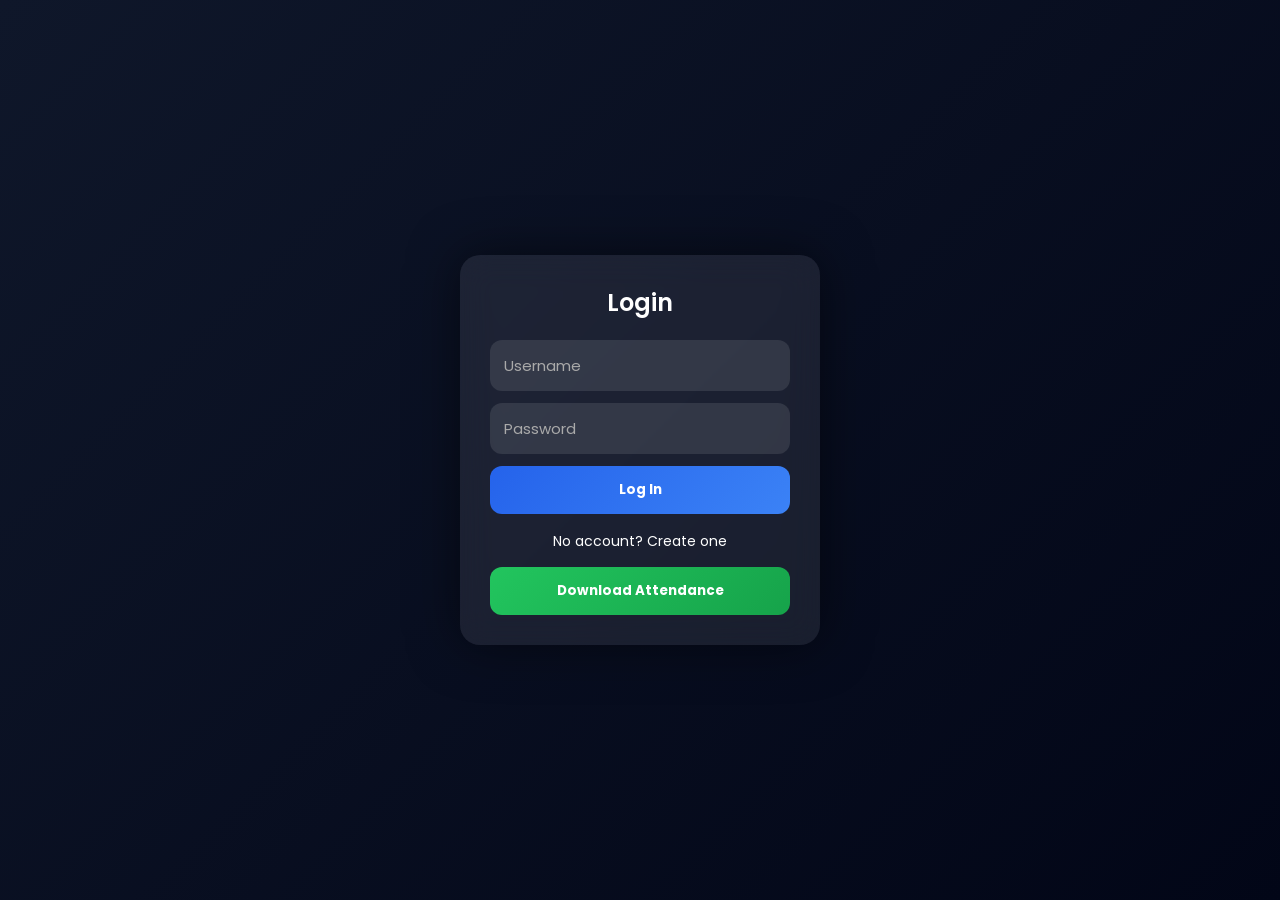
<file: PrelimLabWork2/index.html>
<!DOCTYPE html>
<html lang="en">
<head>
  <meta charset="UTF-8">
  <title>Attendance System</title>
  <link rel="stylesheet" href="style.css">
  <link href="https://fonts.googleapis.com/css2?family=Poppins:wght@300;400;600&display=swap" rel="stylesheet">
</head>
<body>

<!-- LOGIN / REGISTER CARD -->
<div class="card" id="loginCard">
  <h2 id="title">Login</h2>

  <input id="username" placeholder="Username">
  <input id="password" type="password" placeholder="Password">

  <button class="login-btn" id="actionBtn" onclick="login()">Log In</button>
  <p id="toggle" onclick="toggleForm()">No account? Create one</p>

  <p id="message"></p>
  <p class="time" id="time"></p>

  <button class="download-btn" id="downloadBtn" onclick="downloadFile()">Download Attendance</button>
</div>

<!-- ADMIN DASHBOARD -->
<div class="card" id="dashboard">
  <h2>Admin Dashboard</h2>

  <div class="grid">
    <div>
      <h3>Registered Users</h3>
      <ul id="userList"></ul>
    </div>

    <div>
      <h3>Attendance Logs</h3>
      <ul id="attendanceList"></ul>
    </div>
  </div>

  <button class="download-btn" onclick="downloadAll()">Download All Records</button>
  <button class="reset-btn" onclick="resetAttendance()">Reset Attendance</button>
  <button class="logout-btn" onclick="logout()">Logout</button>
</div>

<script src="script.js"></script>
</body>
</html>
</file>
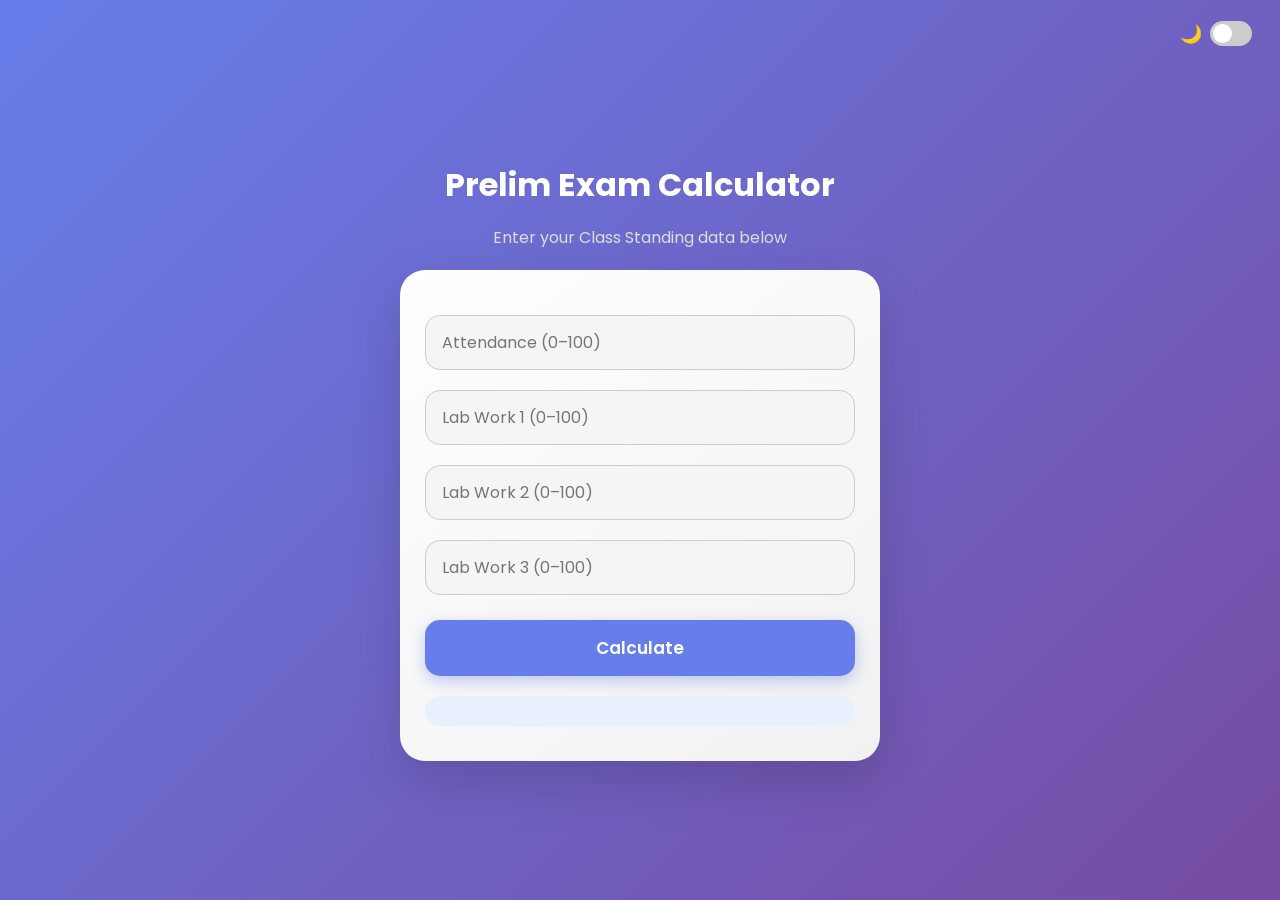
<file: PrelimLabWork3/Javascript/index.html>
<!DOCTYPE html>
<html lang="en">
<head>
<meta charset="UTF-8">
<title>Prelim Grade Calculator</title>
<link rel="stylesheet" href="style.css">
<link href="https://fonts.googleapis.com/css2?family=Poppins:wght@300;400;500;700&display=swap" rel="stylesheet">
</head>
<body>

<div class="toggle">
  <span>🌙</span>
  <label class="switch">
    <input type="checkbox" onclick="toggleDark()">
    <span class="slider"></span>
  </label>
</div>

<div class="container">
  <h1>Prelim Exam Calculator</h1>
  <p>Enter your Class Standing data below</p>

  <div class="card">
    <div class="inputs">
      <input type="number" id="attendance" placeholder="Attendance (0–100)" min="0" max="100">
      <input type="number" id="lab1" placeholder="Lab Work 1 (0–100)" min="0" max="100">
      <input type="number" id="lab2" placeholder="Lab Work 2 (0–100)" min="0" max="100">
      <input type="number" id="lab3" placeholder="Lab Work 3 (0–100)" min="0" max="100">
    </div>

    <button onclick="calculate()">Calculate</button>

    <div class="results" id="results"></div>
  </div>
</div>

<script src="prelim.js"></script>
</body>
</html>
</file>
<file: PrelimLabWork2/style.css>
/* GENERAL RESET */
* {
  box-sizing: border-box;
  font-family: "Poppins", sans-serif;
  margin: 0;
  padding: 0;
}

body {
  min-height: 100vh;
  display: flex;
  justify-content: center;
  align-items: center;
  background: linear-gradient(135deg, #0f172a, #020617);
}

/* CARD BASE STYLE */
.card {
  background: rgba(255, 255, 255, 0.08);
  backdrop-filter: blur(16px);
  padding: 30px;
  width: 360px;
  border-radius: 20px;
  box-shadow: 0 0 50px rgba(0,0,0,0.5);
  text-align: center;
  color: white;
  transition: 0.3s;
}

.card:hover {
  transform: translateY(-5px);
  box-shadow: 0 0 60px rgba(0,0,0,0.7);
}

/* DASHBOARD WIDE */
#dashboard {
  display: none;
  width: 750px;
  max-width: 90%;
}

/* TEXT */
h2 {
  font-weight: 600;
  margin-bottom: 20px;
}

h3 {
  margin-bottom: 12px;
  color: #38bdf8;
  text-align: center;
}

/* INPUTS */
input {
  width: 100%;
  padding: 14px;
  margin-bottom: 12px;
  border-radius: 12px;
  border: none;
  outline: none;
  background: rgba(255,255,255,0.1);
  color: white;
  font-size: 15px;
  transition: 0.3s;
}

input::placeholder {
  color: #aaa;
}

input:focus {
  background: rgba(255,255,255,0.15);
  box-shadow: 0 0 10px rgba(59,130,246,0.4);
}

/* BUTTONS */
button {
  width: 100%;
  padding: 14px;
  border-radius: 12px;
  border: none;
  font-weight: bold;
  cursor: pointer;
  transition: all 0.3s;
}

.login-btn {
  background: linear-gradient(135deg, #2563eb, #3b82f6);
  color: white;
  margin-bottom: 12px;
}

.login-btn:hover {
  transform: scale(1.05);
  box-shadow: 0 0 20px rgba(59,130,246,0.6);
}

.download-btn {
  margin-top: 10px;
  background: linear-gradient(135deg, #22c55e, #16a34a);
  color: white;
  display: inline-block;
}

.download-btn:hover {
  transform: scale(1.05);
  box-shadow: 0 0 20px rgba(34,197,94,0.6);
}

.reset-btn {
  margin-top: 10px;
  background: #f59e0b;
  color: white;
}

.reset-btn:hover {
  transform: scale(1.05);
  box-shadow: 0 0 20px rgba(245,158,11,0.6);
}

.logout-btn {
  margin-top: 10px;
  background: #ef4444;
  color: white;
}

.logout-btn:hover {
  transform: scale(1.05);
  box-shadow: 0 0 20px rgba(239,68,68,0.6);
}

/* MESSAGES */
p {
  color: white;
  font-size: 14px;
  margin-top: 5px;
}

.time {
  color: #38bdf8;
  font-size: 13px;
  margin-top: 5px;
}

/* DASHBOARD GRID */
.grid {
  display: grid;
  grid-template-columns: 1fr 1fr;
  gap: 25px;
  margin-top: 15px;
}

/* LISTS */
ul {
  background: rgba(255,255,255,0.05);
  padding: 12px;
  border-radius: 12px;
  max-height: 250px;
  overflow-y: auto;
  list-style: none;
}

li {
  padding: 8px;
  border-bottom: 1px solid rgba(255,255,255,0.1);
  font-size: 14px;
}

/* Scrollbar */
ul::-webkit-scrollbar {
  width: 6px;
}
ul::-webkit-scrollbar-thumb {
  background: rgba(255,255,255,0.2);
  border-radius: 10px;
}
</file>
<file: PrelimLabWork3/Javascript/style.css>
* {
  font-family: 'Poppins', sans-serif;
  box-sizing: border-box;
  transition: 0.3s;
}

/* BODY */
body {
  margin: 0;
  background: linear-gradient(135deg, #667eea, #764ba2);
  min-height: 100vh;
  display: flex;
  justify-content: center;
  align-items: center;
  color: white;
  padding: 20px;
}

/* DARK MODE */
body.dark {
  background: linear-gradient(135deg, #1e1e1e, #121212);
}

/* CONTAINER */
.container {
  width: 100%;
  max-width: 480px;
  text-align: center;
}

/* TITLE */
h1 {
  font-weight: 700;
  margin-bottom: 5px;
}

p {
  font-weight: 400;
  color: #ddd;
  margin-bottom: 20px;
}

/* CARD */
.card {
  background: linear-gradient(145deg, #ffffff, #f1f1f1);
  border-radius: 25px;
  padding: 35px 25px;
  box-shadow: 0 20px 50px rgba(0,0,0,0.15);
  color: #222;
}

body.dark .card {
  background: linear-gradient(145deg, #1f1f1f, #2a2a2a);
  color: #fff;
}

/* INPUTS */
.inputs input {
  width: 100%;
  padding: 14px 16px;
  margin: 10px 0;
  border-radius: 15px;
  border: 1px solid #ccc;
  font-size: 16px;
  background: #f5f5f5;
  color: #222;
}

body.dark .inputs input {
  background: #121212;
  border: 1px solid #444;
  color: #fff;
}

.inputs input:focus {
  outline: none;
  border-color: #667eea;
  box-shadow: 0 0 8px rgba(102, 126, 234, 0.3);
}

/* BUTTON */
button {
  width: 100%;
  padding: 15px;
  margin-top: 15px;
  border: none;
  border-radius: 15px;
  background: #667eea;
  color: white;
  font-size: 17px;
  font-weight: 600;
  cursor: pointer;
  box-shadow: 0 5px 15px rgba(102, 126, 234, 0.4);
  transition: 0.3s;
}

button:hover {
  transform: translateY(-2px);
  box-shadow: 0 10px 25px rgba(102, 126, 234, 0.5);
}

/* RESULTS */
.results {
  margin-top: 20px;
  font-size: 15px;
  text-align: left;
  padding: 15px;
  border-radius: 15px;
  background: #e8f0fe;
  color: #222;
}

body.dark .results {
  background: #2a2a2a;
  color: #fff;
}

/* GRADE COLORS */
.green { color: #2ecc71; font-weight: 600; }
.yellow { color: #f1c40f; font-weight: 600; }
.red { color: #e74c3c; font-weight: 600; }

/* TOGGLE */
.toggle {
  position: absolute;
  top: 20px;
  right: 20px;
  display: flex;
  align-items: center;
}

.toggle span {
  margin-right: 8px;
  font-size: 18px;
}

/* SWITCH */
.switch {
  position: relative;
  display: inline-block;
  width: 50px;
  height: 25px;
}

.switch input { display:none; }

.slider {
  position: absolute;
  cursor: pointer;
  top: 0; left: 0; right: 0; bottom: 0;
  background-color: #ccc;
  border-radius: 25px;
}

.slider:before {
  content: "";
  position: absolute;
  height: 19px;
  width: 19px;
  left: 3px;
  bottom: 3px;
  background: white;
  border-radius: 50%;
  transition: 0.3s;
}

input:checked + .slider {
  background-color: #667eea;
}

input:checked + .slider:before {
  transform: translateX(25px);
}
</file>
